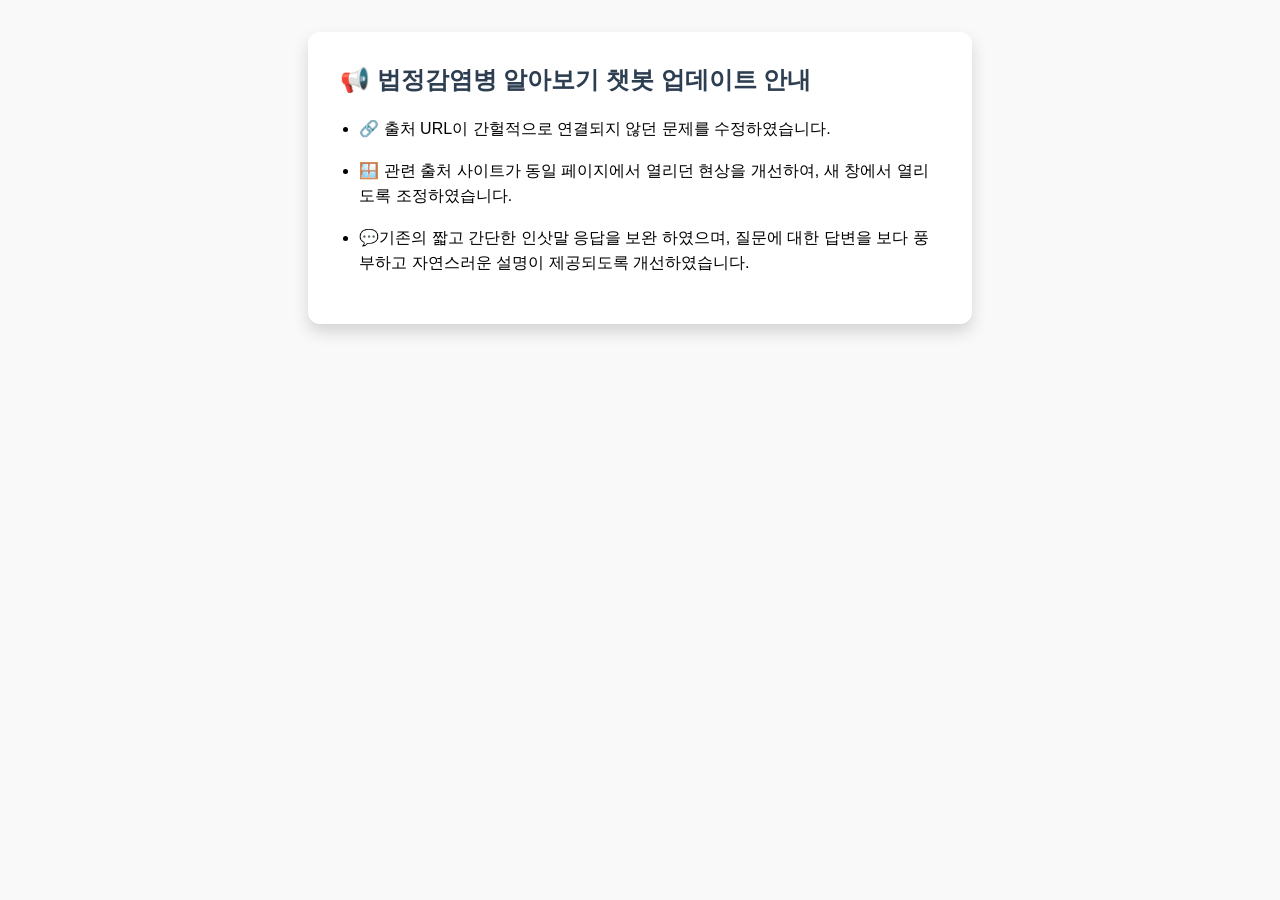
<file: app/static/popup.html>
<!DOCTYPE html>
<html lang="ko">
<head>
  <meta charset="UTF-8" />
  <title>업데이트 안내</title>
  <style>
    body {
      font-family: 'Segoe UI', sans-serif;
      background-color: #f9f9f9;
      margin: 0;
      padding: 2rem;
    }

    .popup-container {
      background-color: white;
      border-radius: 12px;
      box-shadow: 0 8px 16px rgba(0, 0, 0, 0.15);
      padding: 2rem;
      max-width: 600px;
      margin: auto;
      animation: fadeIn 0.4s ease-in-out;
    }

    h2 {
      color: #2c3e50;
      margin-top: 0;
    }

    ul {
      padding-left: 1.2rem;
    }

    li {
      margin-bottom: 1rem;
      line-height: 1.6;
    }

    @keyframes fadeIn {
      from { opacity: 0; transform: translateY(-10px); }
      to { opacity: 1; transform: translateY(0); }
    }
  </style>
</head>
<body>
  <div class="popup-container">
    <h2>📢 법정감염병 알아보기 챗봇 업데이트 안내</h2>
    <ul>
      <li>🔗 출처 URL이 간헐적으로 연결되지 않던 문제를 수정하였습니다.</li>
      <li>🪟 관련 출처 사이트가 동일 페이지에서 열리던 현상을 개선하여, 새 창에서 열리도록 조정하였습니다.</li>
      <li>💬기존의 짧고 간단한 인삿말 응답을 보완 하였으며, 질문에 대한 답변을 보다 풍부하고 자연스러운 설명이 제공되도록 개선하였습니다.
      </li>
    </ul>
  </div>
</body>
</html>
</file>
